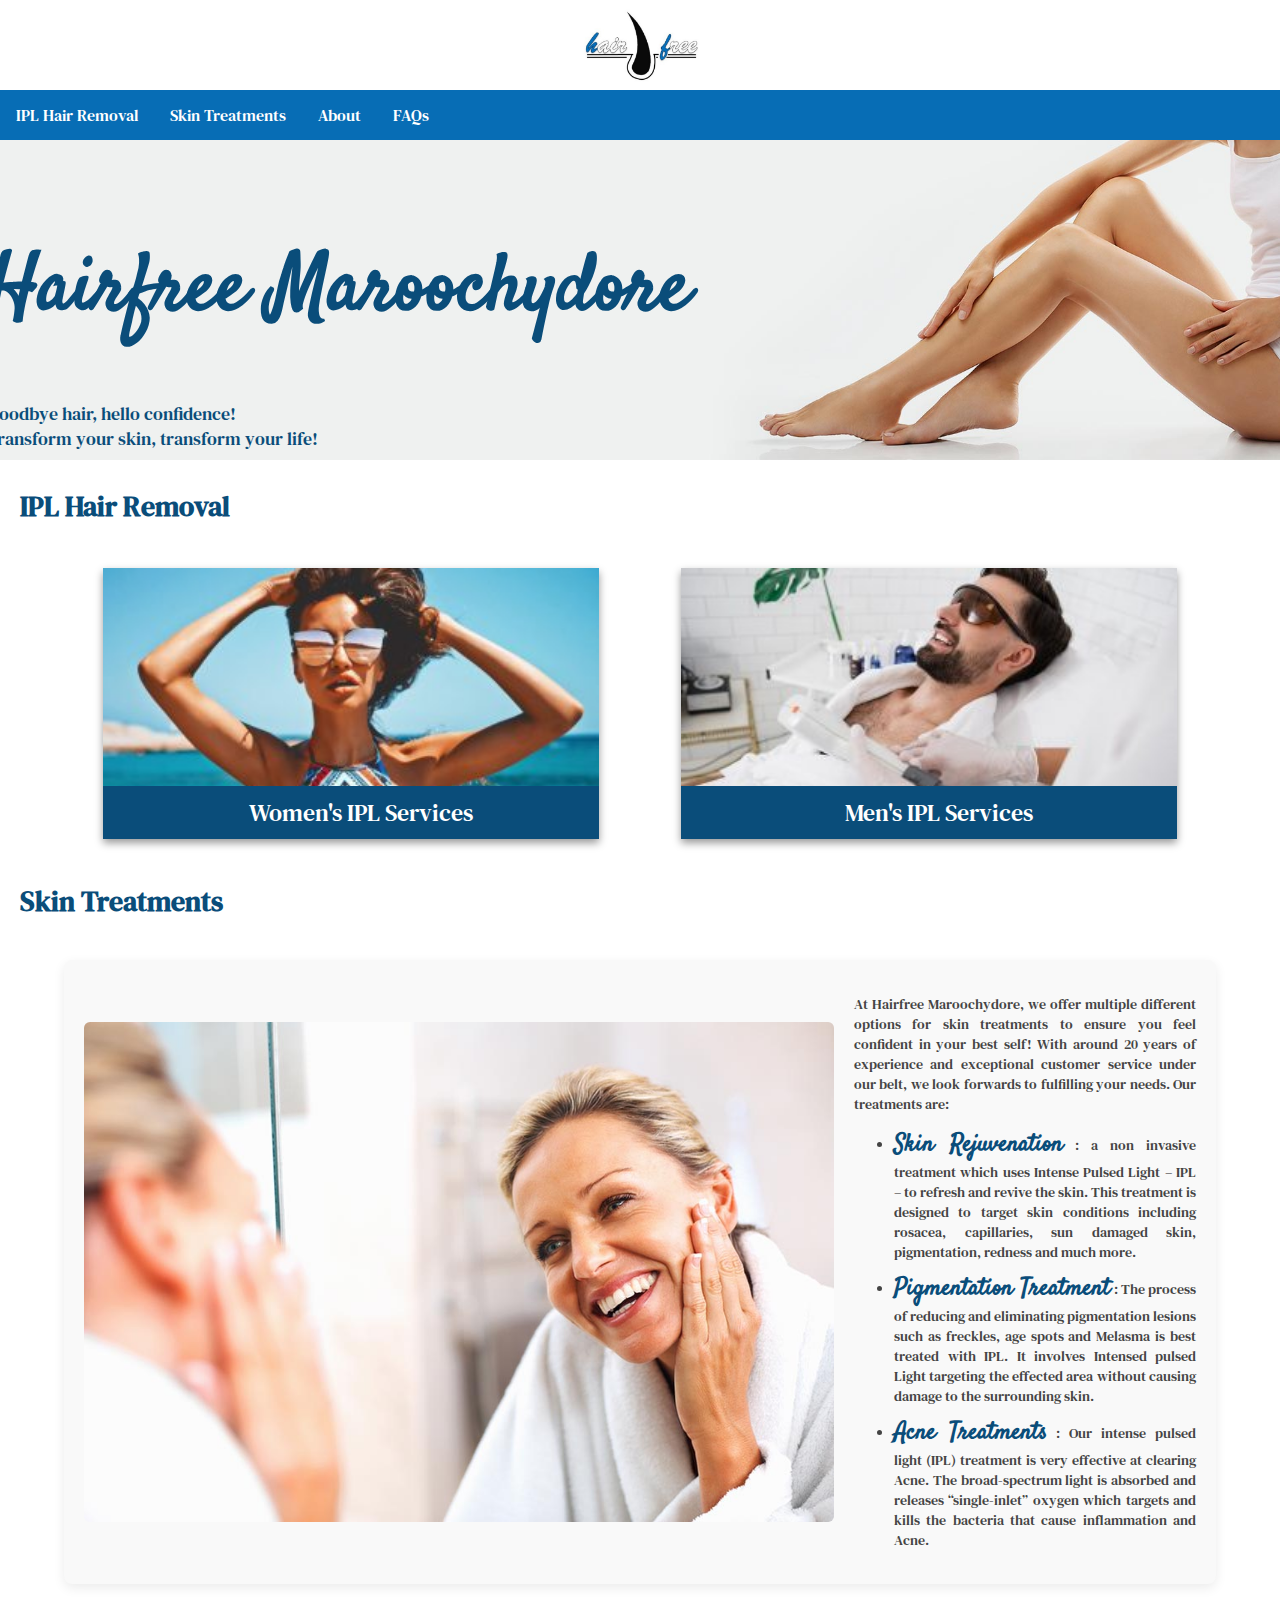
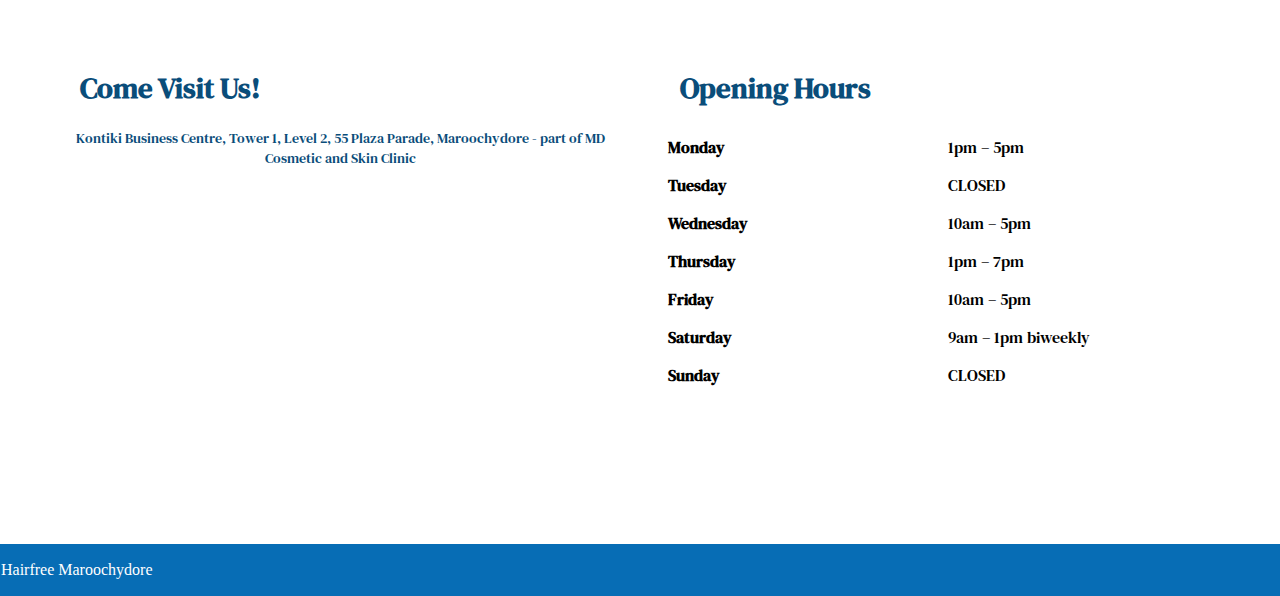
<file: index.html>
<!DOCTYPE html>
<html lang="en">

<head>
    <meta charset="utf-8">
    <meta name="viewport" content="width=device-width, initial-scale=1.0" />
    <title>HairFree Maroochydore</title>
    <link rel="stylesheet" href="styles.css">
    <link rel="preconnect" href="https://fonts.googleapis.com">
    <link rel="preconnect" href="https://fonts.gstatic.com" crossorigin>
    <link href="https://fonts.googleapis.com/css2?family=DM+Serif+Text:ital@0;1&family=Satisfy&display=swap"
        rel="stylesheet">
</head>

<body>
    <main>
        <section class="logoSection">
            <a href="index.html">
                <img src="imgs/HF logo.jpg" alt="Hairfree Maroochydore Official Logo" class="logo">
            </a>
        </section>
        <section class="navBar">
            <nav>
              <ul class="nav-list">
                <li class="nav-item dropdown">
                  <a href="hairremov.html">IPL Hair Removal</a>
                  <ul class="dropdown-menu">
                    <li><a href="dropdown-optns/hairremov-women.html">Women's IPL Services</a></li>
                    <li><a href="dropdown-optns/hairremov-men.html">Men's IPL Services</a></li>
                  </ul>
                </li>
                <li class="nav-item dropdown">
                  <a href="skintreat.html">Skin Treatments</a>
                  <ul class="dropdown-menu">
                    <li><a href="dropdown-optns/skintreat-rejuv.html">Skin Rejuvenation</a></li>
                    <li><a href="dropdown-optns/skintreat-pigmen.html">Pigmentation Treatment</a></li>
                    <li><a href="dropdown-optns/skintreat-acne.html">Acne Treatments</a></li>
                  </ul>
                </li>
                <li class="nav-item"><a href="about.html">About</a></li>
                <li class="nav-item"><a href="faq.html">FAQs</a></li>
              </ul>
            </nav>
        </section>
        <section>
            <div class="main-image">
                <img src="imgs/hfbg.jpg"
                    alt="tempimage">
                <div class="imgtextleft">
                    <h1>Hairfree Maroochydore</h1>
                    <p class="slogan">Goodbye hair, hello confidence!</p>
                    <p class="slogan">Transform your skin, transform your life!</p>
                </div>
            </div>
        </section>
        <section class="hairRemoval">
            <h2>IPL Hair Removal</h2>
            <div class="trtmnts">
                <div class="trt-wrapper">
                    <img src="imgs/hfwipl.jpg"
                        alt="woman with sunglasses">
                    <div class="overlay-text"><a href="skintreat.html">Women's IPL Services</a></div>
                </div>
                <div class="trt-wrapper">
                    <img
                        src="imgs/hfmipl.jpg">
                    <div class="overlay-text">Men's IPL Services</div>
                </div>
            </div>
        </section>
        <section class="iplTreatment">
            <h2>Skin Treatments</h2>
            <div class="ipl-box">
                <img src="imgs/hfrejuv.jpg"
                    alt="clear-skinned woman">
                <div class="ipl-text">
                    <p>
                        At Hairfree Maroochydore, we offer multiple different options for skin treatments to ensure you
                        feel confident in your best self!
                        With around 20 years of experience and exceptional customer service under our belt, we look
                        forwards to fulfilling your needs.
                        Our treatments are:
                    </p>
                    <ul class="ipl-list">
                        <li><a href="#" class="ipl-item">Skin Rejuvenation</a> : a non invasive treatment which uses
                            Intense Pulsed Light – IPL – to refresh and revive the skin. This treatment is designed to
                            target skin conditions including rosacea, capillaries, sun damaged skin, pigmentation,
                            redness and much more.</li>
                        <li><a href="#" class="ipl-item">Pigmentation Treatment</a> : The process of reducing and
                            eliminating pigmentation lesions such as freckles, age spots and Melasma is best treated
                            with IPL. It involves Intensed pulsed Light targeting the effected area without causing
                            damage to the surrounding skin.</li>
                        <li><a href="#" class="ipl-item">Acne Treatments</a> : Our intense pulsed light (IPL) treatment
                            is very effective at clearing Acne. The broad-spectrum light is absorbed and releases
                            “single-inlet” oxygen which targets and kills the bacteria that cause inflammation and Acne.
                        </li>
                    </ul>
                </div>
            </div>
        </section>
        <section>
            <div class="info-container">
                <div class="left-side">
                  <h2>Come Visit Us!</h2>
                  <div class="businessAdrs">
                    <p>
                      <a href="https://www.google.it/maps?q=Maroochydore+Hairfree+IPL+HAIR+REMOVAL+TREATMENTS+Kontiki+Business+Centre,+Tower+1,+Level+2,+55+Plaza+Parade,+Maroochydore+-+part+of+MD+Cosmetic+and+Skin+Clinic">
                        Kontiki Business Centre, Tower 1, Level 2, 55 Plaza Parade, Maroochydore - part of MD Cosmetic and Skin Clinic
                      </a>
                    </p>
                    <iframe
                      src="https://www.google.com/maps/embed?pb=!1m18!1m12!1m3!1d3565.711335320769!2d153.0819148754307!3d-26.657723376799986!2m3!1f0!2f0!3f0!3m2!1i1024!2i768!4f13.1!3m3!1m2!1s0x169a42a840373eb%3A0xc78d3de147520a54!2sHairFree%20%2B%20Beauty%20Centre%20Maroochydore!5e0!3m2!1sen!2sau!4v1749456838904!5m2!1sen!2sau"
                      allowfullscreen="" loading="lazy" referrerpolicy="no-referrer-when-downgrade">
                    </iframe>
                  </div>
                </div>
              
                <div class="right-side">
                  <h2>Opening Hours</h2>
                  <div class="businessHrs">
                    <table>
                      <tr><th>Monday</th><td>1pm – 5pm</td></tr>
                      <tr><th>Tuesday</th><td>CLOSED</td></tr>
                      <tr><th>Wednesday</th><td>10am – 5pm</td></tr>
                      <tr><th>Thursday</th><td>1pm – 7pm</td></tr>
                      <tr><th>Friday</th><td>10am – 5pm</td></tr>
                      <tr><th>Saturday</th><td>9am – 1pm biweekly</td></tr>
                      <tr><th>Sunday</th><td>CLOSED</td></tr>
                    </table>
                  </div>
                </div>
              </div>
                           
        </section>
    </main>
</body>
<footer>
    <p>Hairfree Maroochydore</p>
</footer>

</html>
</file>
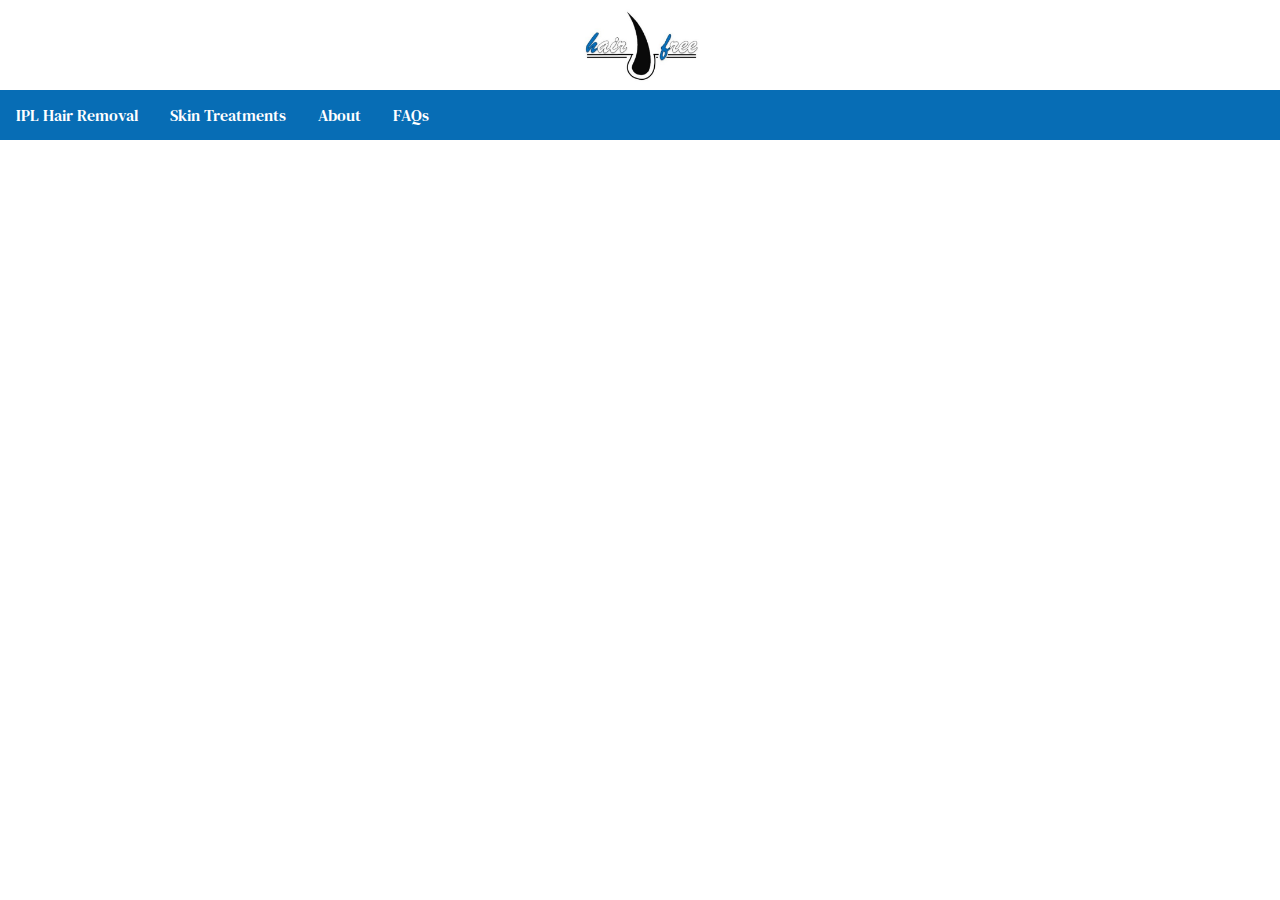
<file: about.html>
<!DOCTYPE html>
<html lang="en">
    <head>
        <meta charset="utf-8">
        <meta name="viewport" content="width=device-width, initial-scale=1.0" />
        <title>HairFree Maroochydore</title>
        <link rel="stylesheet" href="styles.css">
        <link rel="preconnect" href="https://fonts.googleapis.com">
        <link rel="preconnect" href="https://fonts.gstatic.com" crossorigin>
        <link href="https://fonts.googleapis.com/css2?family=DM+Serif+Text:ital@0;1&family=Satisfy&display=swap" rel="stylesheet">
    </head>
    <body>
        <main>
            <section class="logoSection">
                <a href="index.html">     
                    <img src="imgs/HF logo.jpg" alt="Hairfree Maroochydore Official Logo" class="logo">
                </a>
            </section>
            <section class="navBar">
                <nav>
                    <ul class="nav-list">
                      <li class="nav-item dropdown">
                        <a href="hairremov.html">IPL Hair Removal</a>
                        <ul class="dropdown-menu">
                          <li><a href="dropdown-optns/hairremov-women.html">Women's IPL Services</a></li>
                          <li><a href="dropdown-optns/hairremov-men.html">Men's IPL Services</a></li>
                        </ul>
                      </li>
                      <li class="nav-item dropdown">
                        <a href="skintreat.html">Skin Treatments</a>
                        <ul class="dropdown-menu">
                          <li><a href="dropdown-optns/skintreat-rejuv.html">Skin Rejuvenation</a></li>
                          <li><a href="dropdown-optns/skintreat-pigmen.html">Pigmentation Treatment</a></li>
                          <li><a href="dropdown-optns/skintreat-acne.html">Acne Treatments</a></li>
                        </ul>
                      </li>
                      <li class="nav-item"><a href="about.html">About</a></li>
                      <li class="nav-item"><a href="faq.html">FAQs</a></li>
                    </ul>
                  </nav>
            </section>
        </main>
    </body>
</html>
</file>
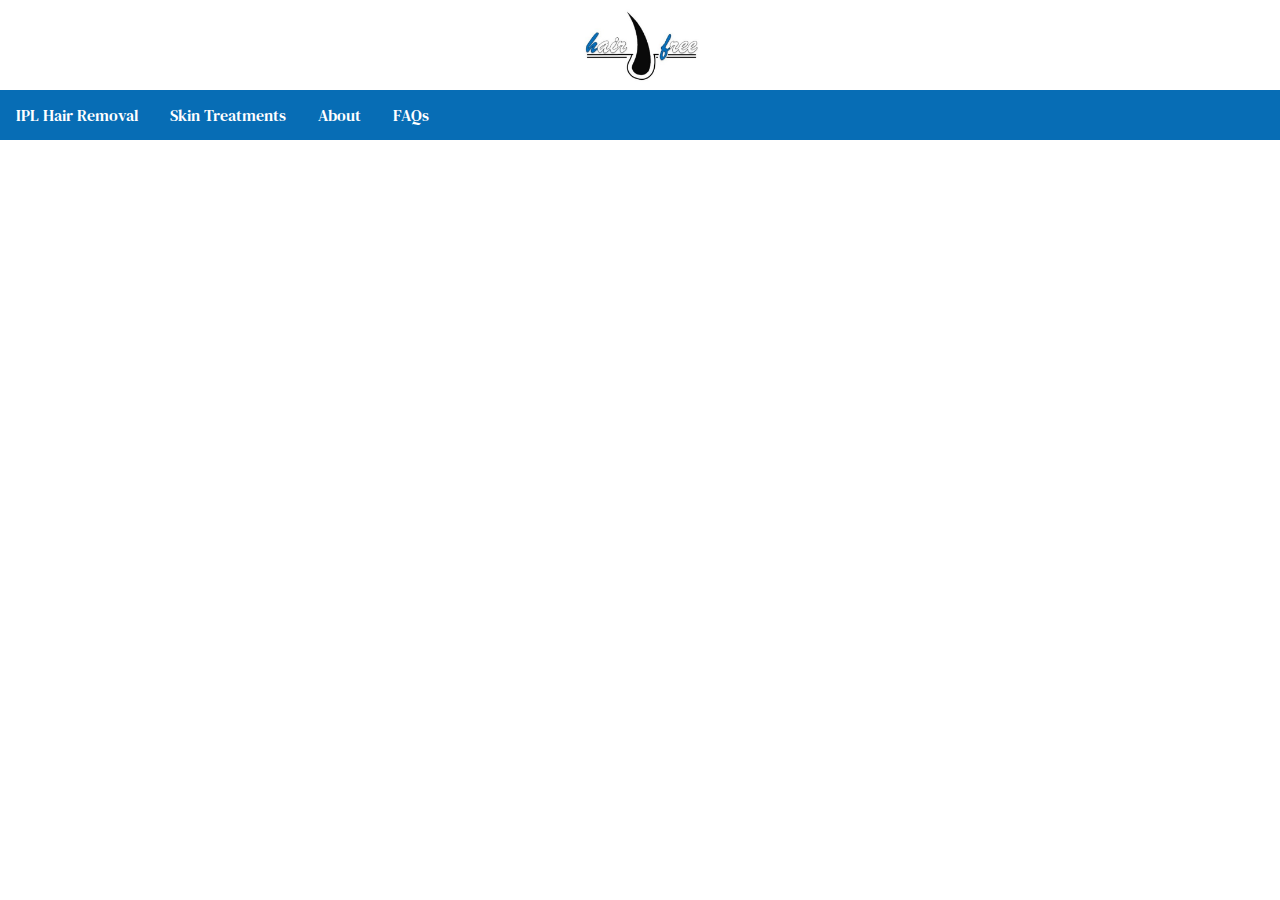
<file: hairremov.html>
<!DOCTYPE html>
<html lang="en">
    <head>
        <meta charset="utf-8">
        <meta name="viewport" content="width=device-width, initial-scale=1.0" />
        <title>HairFree Maroochydore</title>
        <link rel="stylesheet" href="styles.css">
        <link rel="preconnect" href="https://fonts.googleapis.com">
        <link rel="preconnect" href="https://fonts.gstatic.com" crossorigin>
        <link href="https://fonts.googleapis.com/css2?family=DM+Serif+Text:ital@0;1&family=Satisfy&display=swap" rel="stylesheet">
    </head>
    <body>
        <main>
            <section class="logoSection">
                <a href="index.html">     
                    <img src="imgs/HF logo.jpg" alt="Hairfree Maroochydore Official Logo" class="logo">
                </a>
            </section>
            <section class="navBar">
                <nav>
                    <ul class="nav-list">
                      <li class="nav-item dropdown">
                        <a href="hairremov.html">IPL Hair Removal</a>
                        <ul class="dropdown-menu">
                          <li><a href="dropdown-optns/hairremov-women.html">Women's IPL Services</a></li>
                          <li><a href="dropdown-optns/hairremov-men.html">Men's IPL Services</a></li>
                        </ul>
                      </li>
                      <li class="nav-item dropdown">
                        <a href="skintreat.html">Skin Treatments</a>
                        <ul class="dropdown-menu">
                          <li><a href="dropdown-optns/skintreat-rejuv.html">Skin Rejuvenation</a></li>
                          <li><a href="dropdown-optns/skintreat-pigmen.html">Pigmentation Treatment</a></li>
                          <li><a href="dropdown-optns/skintreat-acne.html">Acne Treatments</a></li>
                        </ul>
                      </li>
                      <li class="nav-item"><a href="about.html">About</a></li>
                      <li class="nav-item"><a href="faq.html">FAQs</a></li>
                    </ul>
                  </nav>
            </section>
            <section>

            </section>
        </main>
    </body>
</html>
</file>
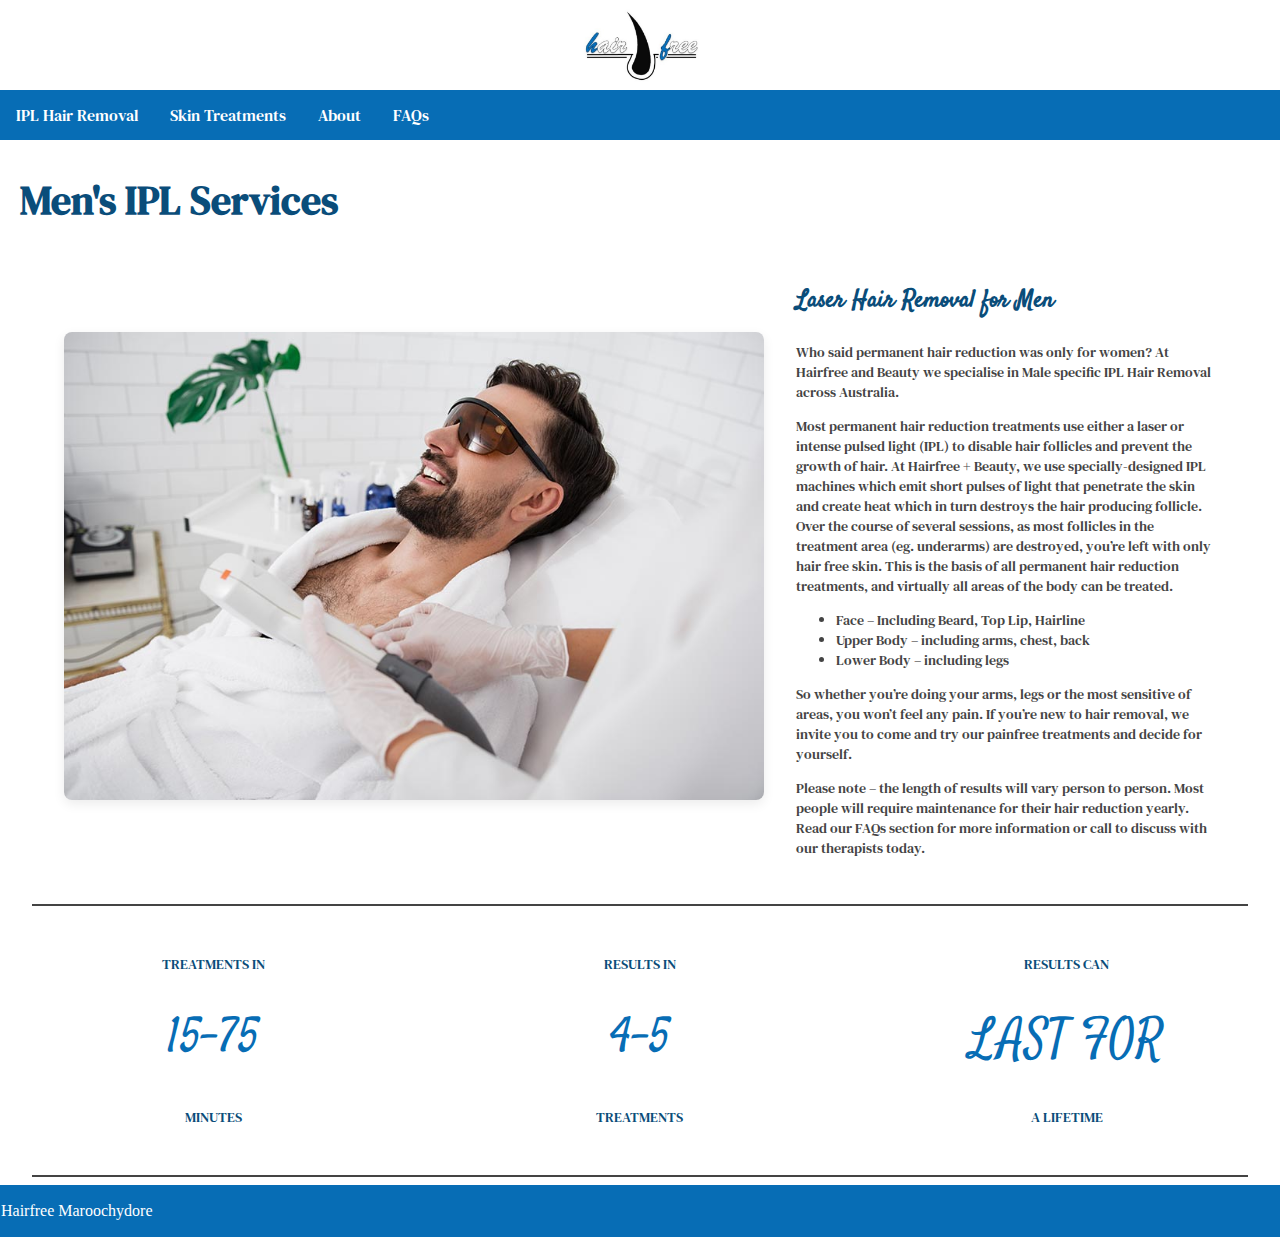
<file: dropdown-optns/hairremov-men.html>
<!DOCTYPE html>
<html lang="en">
    <head>
        <meta charset="utf-8">
        <meta name="viewport" content="width=device-width, initial-scale=1.0" />
        <title>HairFree Maroochydore</title>
        <link rel="stylesheet" href="../styles.css">
        <link rel="preconnect" href="https://fonts.googleapis.com">
        <link rel="preconnect" href="https://fonts.gstatic.com" crossorigin>
        <link href="https://fonts.googleapis.com/css2?family=DM+Serif+Text:ital@0;1&family=Satisfy&display=swap" rel="stylesheet">
    </head>
    <body>
        <main>
            <section class="logoSection">
                <a href="../index.html">     
                    <img src="../imgs/HF logo.jpg" alt="Hairfree Maroochydore Official Logo" class="logo">
                </a>
            </section>
            <section class="navBar">
                <nav>
                  <ul class="nav-list">
                    <li class="nav-item dropdown">
                      <a href="../hairremov.html">IPL Hair Removal</a>
                      <ul class="dropdown-menu">
                        <li><a href="hairremov-women.html">Women's IPL Services</a></li>
                        <li><a href="hairremov-men.html">Men's IPL Services</a></li>
                      </ul>
                    </li>
                    <li class="nav-item dropdown">
                      <a href="../skintreat.html">Skin Treatments</a>
                      <ul class="dropdown-menu">
                        <li><a href="skintreat-rejuv.html">Skin Rejuvenation</a></li>
                        <li><a href="skintreat-pigmen.html">Pigmentation Treatment</a></li>
                        <li><a href="skintreat-acne.html">Acne Treatments</a></li>
                      </ul>
                    </li>
                    <li class="nav-item"><a href="../about.html">About</a></li>
                    <li class="nav-item"><a href="../faq.html">FAQs</a></li>
                  </ul>
                </nav>
            </section>
            <section>
                <h2 class="servheading">Men's IPL Services</h2>
                <div class="iplserv-text-container">
                    <img src="../imgs/hfmipl2.jpg" alt="man receiving laser hair removal" class="ipl-left-image">
                    <div class="ipl-right-text">
                      <h3 class="servsub">Laser Hair Removal for Men</h3>
                      <p>Who said permanent hair reduction was only for women? At Hairfree and Beauty we specialise in Male specific IPL Hair Removal across Australia.</p>
                      <p>Most permanent hair reduction treatments use either a laser or intense pulsed light (IPL) to disable hair follicles and prevent the growth of hair. At Hairfree + Beauty, we use specially-designed IPL machines which emit short pulses of light that penetrate the skin and create heat which in turn destroys the hair producing follicle. Over the course of several sessions, as most follicles in the treatment area (eg. underarms) are destroyed, you’re left with only hair free skin. This is the basis of all permanent hair reduction treatments, and virtually all areas of the body can be treated.</p>
                      <ul>
                        <li>Face – Including Beard, Top Lip, Hairline</li>
                        <li>Upper Body – including arms, chest, back</li>
                        <li>Lower Body – including legs</li>
                      </ul>
                      <p>So whether you’re doing your arms, legs or the most sensitive of areas, you won’t feel any pain. If you’re new to hair removal, we invite you to come and try our painfree treatments and decide for yourself.</p>
                      <p>Please note – the length of results will vary person to person. Most people will require maintenance for their hair reduction yearly. Read our FAQs section for more information or call to discuss with our therapists today.</p>
                    </div>
                  </div>
            </section>
            <section>
                <hr>
                    <table class="ipl-table">
                        <tr>
                            <th class="ipl-th">TREATMENTS IN</th>
                            <th class="ipl-th">RESULTS IN</th>
                            <th class="ipl-th">RESULTS CAN</th>
                        </tr>
                        <tr>
                            <th class="ipl-th-emph">15-75</th>
                            <th class="ipl-th-emph">4-5</th>
                            <th class="ipl-th-emph">LAST FOR</th>
                        </tr>
                        <tr>
                            <th class="ipl-th">MINUTES</th>
                            <th class="ipl-th">TREATMENTS</th>
                            <th class="ipl-th">A LIFETIME</th>
                        </tr>
                    </table>
                <hr>
            </section>
        </main>
    </body>
    <footer>
        <p>Hairfree Maroochydore</p>
    </footer>
</html>
</file>
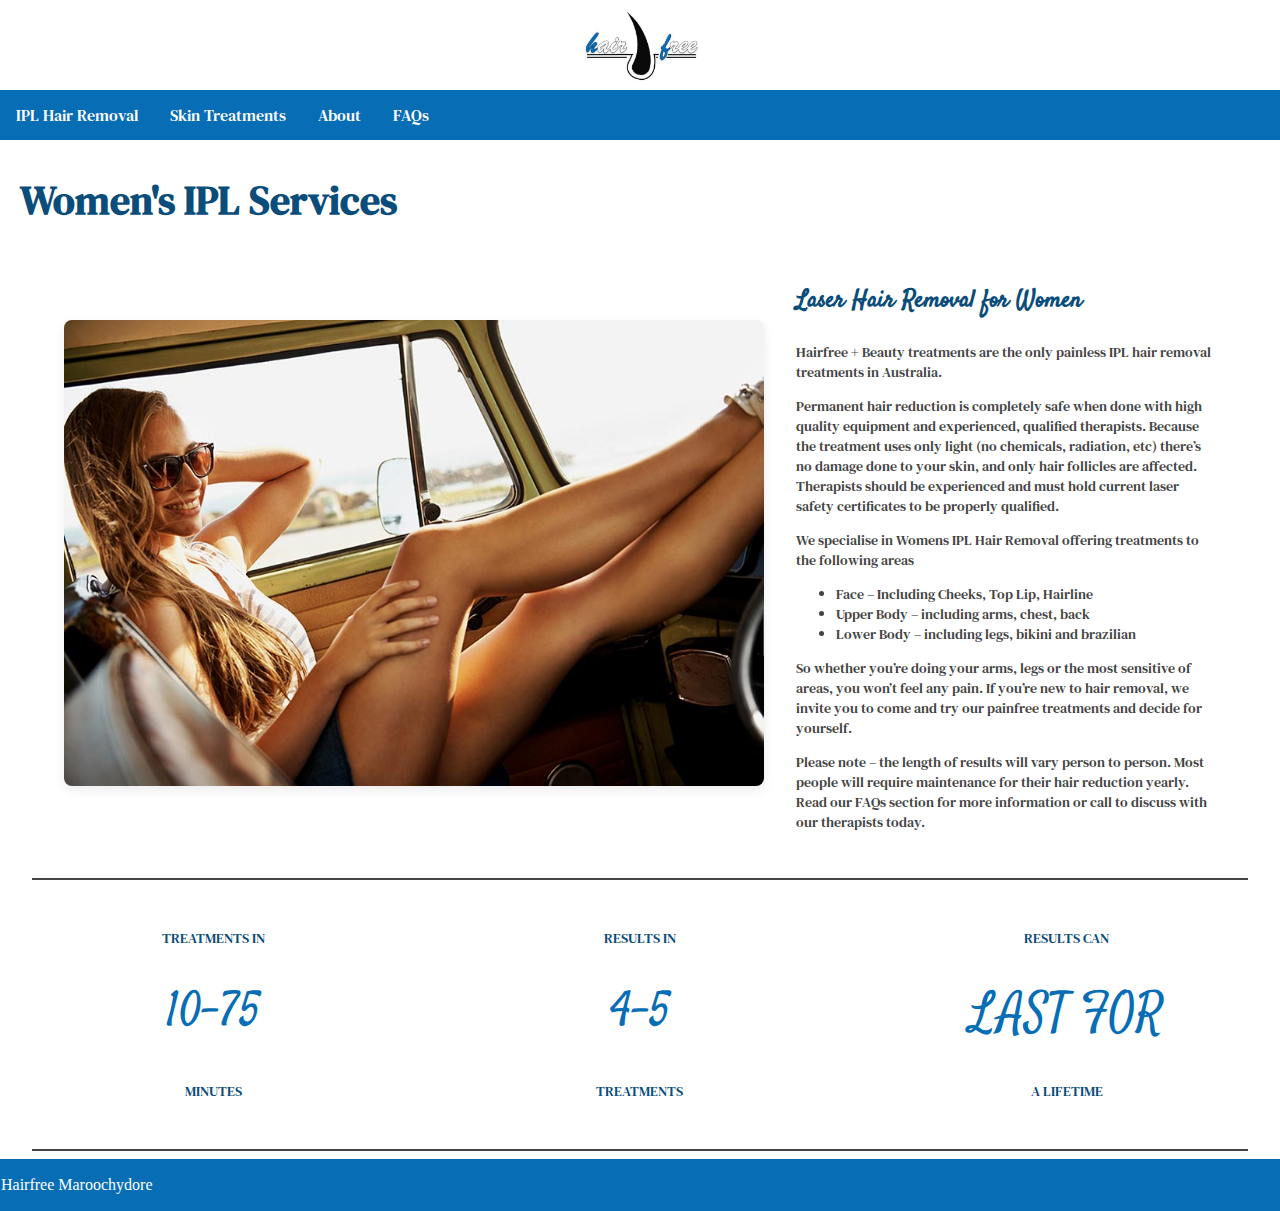
<file: dropdown-optns/hairremov-women.html>
<!DOCTYPE html>
<html lang="en">
    <head>
        <meta charset="utf-8">
        <meta name="viewport" content="width=device-width, initial-scale=1.0" />
        <title>HairFree Maroochydore</title>
        <link rel="stylesheet" href="../styles.css">
        <link rel="preconnect" href="https://fonts.googleapis.com">
        <link rel="preconnect" href="https://fonts.gstatic.com" crossorigin>
        <link href="https://fonts.googleapis.com/css2?family=DM+Serif+Text:ital@0;1&family=Satisfy&display=swap" rel="stylesheet">
    </head>
    <body>
        <main>
            <section class="logoSection">
                <a href="../index.html">     
                    <img src="../imgs/HF logo.jpg" alt="Hairfree Maroochydore Official Logo" class="logo">
                </a>
            </section>
            <section class="navBar">
                <nav>
                  <ul class="nav-list">
                    <li class="nav-item dropdown">
                      <a href="../hairremov.html">IPL Hair Removal</a>
                      <ul class="dropdown-menu">
                        <li><a href="hairremov-women.html">Women's IPL Services</a></li>
                        <li><a href="hairremov-men.html">Men's IPL Services</a></li>
                      </ul>
                    </li>
                    <li class="nav-item dropdown">
                      <a href="../skintreat.html">Skin Treatments</a>
                      <ul class="dropdown-menu">
                        <li><a href="skintreat-rejuv.html">Skin Rejuvenation</a></li>
                        <li><a href="skintreat-pigmen.html">Pigmentation Treatment</a></li>
                        <li><a href="skintreat-acne.html">Acne Treatments</a></li>
                      </ul>
                    </li>
                    <li class="nav-item"><a href="../about.html">About</a></li>
                    <li class="nav-item"><a href="../faq.html">FAQs</a></li>
                  </ul>
                </nav>
            </section>
            <section>
                <h2 class="servheading">Women's IPL Services</h2>
                <div class="iplserv-text-container">
                    <img src="../imgs/hfwipl2.jpg" alt="woman sitting in car with hairless legs" class="ipl-left-image">
                    <div class="ipl-right-text">
                      <h3 class="servsub">Laser Hair Removal for Women</h3>
                      <p>Hairfree + Beauty treatments are the only painless IPL hair removal treatments in Australia.</p>
                      <p>Permanent hair reduction is completely safe when done with high quality equipment and experienced, qualified therapists. Because the treatment uses only light (no chemicals, radiation, etc) there’s no damage done to your skin, and only hair follicles are affected. Therapists should be experienced and must hold current laser safety certificates to be properly qualified.</p>
                      <p>We specialise in Womens IPL Hair Removal offering treatments to the following areas</p>
                      <ul>
                        <li>Face – Including Cheeks, Top Lip, Hairline</li>
                        <li>Upper Body – including arms, chest, back</li>
                        <li>Lower Body – including legs, bikini and brazilian</li>
                      </ul>
                      <p>So whether you’re doing your arms, legs or the most sensitive of areas, you won’t feel any pain. If you’re new to hair removal, we invite you to come and try our painfree treatments and decide for yourself.</p>
                      <p>Please note – the length of results will vary person to person. Most people will require maintenance for their hair reduction yearly. Read our FAQs section for more information or call to discuss with our therapists today.</p>
                    </div>
                  </div>
            </section>
            <section>
                <hr>
                    <table class="ipl-table">
                        <tr>
                            <th class="ipl-th">TREATMENTS IN</th>
                            <th class="ipl-th">RESULTS IN</th>
                            <th class="ipl-th">RESULTS CAN</th>
                        </tr>
                        <tr>
                            <th class="ipl-th-emph">10-75</th>
                            <th class="ipl-th-emph">4-5</th>
                            <th class="ipl-th-emph">LAST FOR</th>
                        </tr>
                        <tr>
                            <th class="ipl-th">MINUTES</th>
                            <th class="ipl-th">TREATMENTS</th>
                            <th class="ipl-th">A LIFETIME</th>
                        </tr>
                    </table>
                <hr>
            </section>
        </main>
    </body>
    <footer>
        <p>Hairfree Maroochydore</p>
    </footer>
</html>
</file>
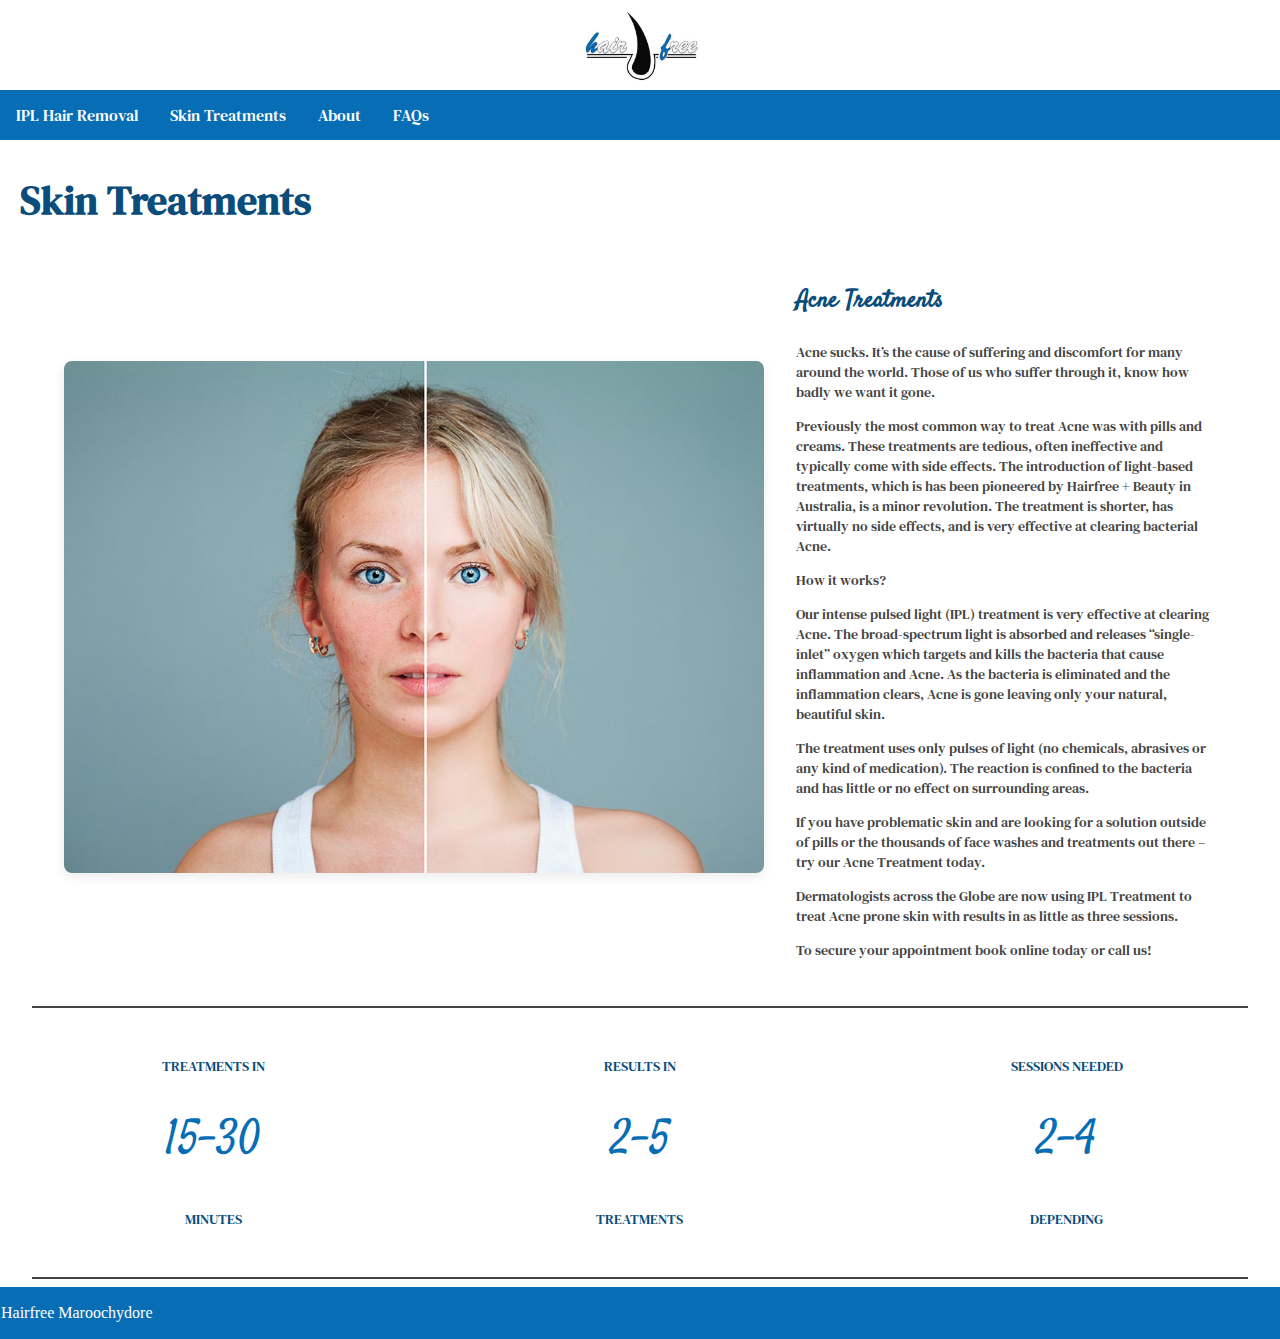
<file: dropdown-optns/skintreat-acne.html>
<!DOCTYPE html>
<html lang="en">
    <head>
        <meta charset="utf-8">
        <meta name="viewport" content="width=device-width, initial-scale=1.0" />
        <title>HairFree Maroochydore</title>
        <link rel="stylesheet" href="../styles.css">
        <link rel="preconnect" href="https://fonts.googleapis.com">
        <link rel="preconnect" href="https://fonts.gstatic.com" crossorigin>
        <link href="https://fonts.googleapis.com/css2?family=DM+Serif+Text:ital@0;1&family=Satisfy&display=swap" rel="stylesheet">
    </head>
    <body>
        <main>
            <section class="logoSection">
                <a href="../index.html">     
                    <img src="../imgs/HF logo.jpg" alt="Hairfree Maroochydore Official Logo" class="logo">
                </a>
            </section>
            <section class="navBar">
                <nav>
                  <ul class="nav-list">
                    <li class="nav-item dropdown">
                      <a href="../hairremov.html">IPL Hair Removal</a>
                      <ul class="dropdown-menu">
                        <li><a href="hairremov-women.html">Women's IPL Services</a></li>
                        <li><a href="hairremov-men.html">Men's IPL Services</a></li>
                      </ul>
                    </li>
                    <li class="nav-item dropdown">
                      <a href="../skintreat.html">Skin Treatments</a>
                      <ul class="dropdown-menu">
                        <li><a href="skintreat-rejuv.html">Skin Rejuvenation</a></li>
                        <li><a href="skintreat-pigmen.html">Pigmentation Treatment</a></li>
                        <li><a href="skintreat-acne.html">Acne Treatments</a></li>
                      </ul>
                    </li>
                    <li class="nav-item"><a href="../about.html">About</a></li>
                    <li class="nav-item"><a href="../faq.html">FAQs</a></li>
                  </ul>
                </nav>
            </section>
            <section>
                <h2 class="servheading">Skin Treatments</h2>
                <div class="iplserv-text-container">
                    <img src="../imgs/hfacne.jpg" alt="effects of acne treatments" class="ipl-left-image">
                    <div class="ipl-right-text">
                        <h3 class="servsub">Acne Treatments</h3>
                        <p>Acne sucks. It’s the cause of suffering and discomfort for many around the world. Those of us who suffer through it, know how badly we want it gone.</p>
                        <p>Previously the most common way to treat Acne was with pills and creams. These treatments are tedious, often ineffective and typically come with side effects. The introduction of light-based treatments, which is has been pioneered by Hairfree + Beauty in Australia, is a minor revolution. The treatment is shorter, has virtually no side effects, and is very effective at clearing bacterial Acne.</p>
                        <p>How it works?</p>
                        <p>Our intense pulsed light (IPL) treatment is very effective at clearing Acne. The broad-spectrum light is absorbed and releases “single-inlet” oxygen which targets and kills the bacteria that cause inflammation and Acne. As the bacteria is eliminated and the inflammation clears, Acne is gone leaving only your natural, beautiful skin.</p>
                        <p>The treatment uses only pulses of light (no chemicals, abrasives or any kind of medication). The reaction is confined to the bacteria and has little or no effect on surrounding areas.</p>
                        <p>If you have problematic skin and are looking for a solution outside of pills or the thousands of face washes and treatments out there – try our Acne Treatment today.</p>
                        <p>Dermatologists across the Globe are now using IPL Treatment to treat Acne prone skin with results in as little as three sessions.</p>
                        <p>To secure your appointment book online today or call us!</p>
                    </div>
                  </div>
            </section>
            <section>
                <hr>
                    <table class="ipl-table">
                        <tr>
                            <th class="ipl-th">TREATMENTS IN</th>
                            <th class="ipl-th">RESULTS IN</th>
                            <th class="ipl-th">SESSIONS NEEDED</th>
                        </tr>
                        <tr>
                            <th class="ipl-th-emph">15-30</th>
                            <th class="ipl-th-emph">2-5</th>
                            <th class="ipl-th-emph">2-4</th>
                        </tr>
                        <tr>
                            <th class="ipl-th">MINUTES</th>
                            <th class="ipl-th">TREATMENTS</th>
                            <th class="ipl-th">DEPENDING</th>
                        </tr>
                    </table>
                <hr>
            </section>
        </main>
    </body>
    <footer>
        <p>Hairfree Maroochydore</p>
    </footer>
</html>
</file>
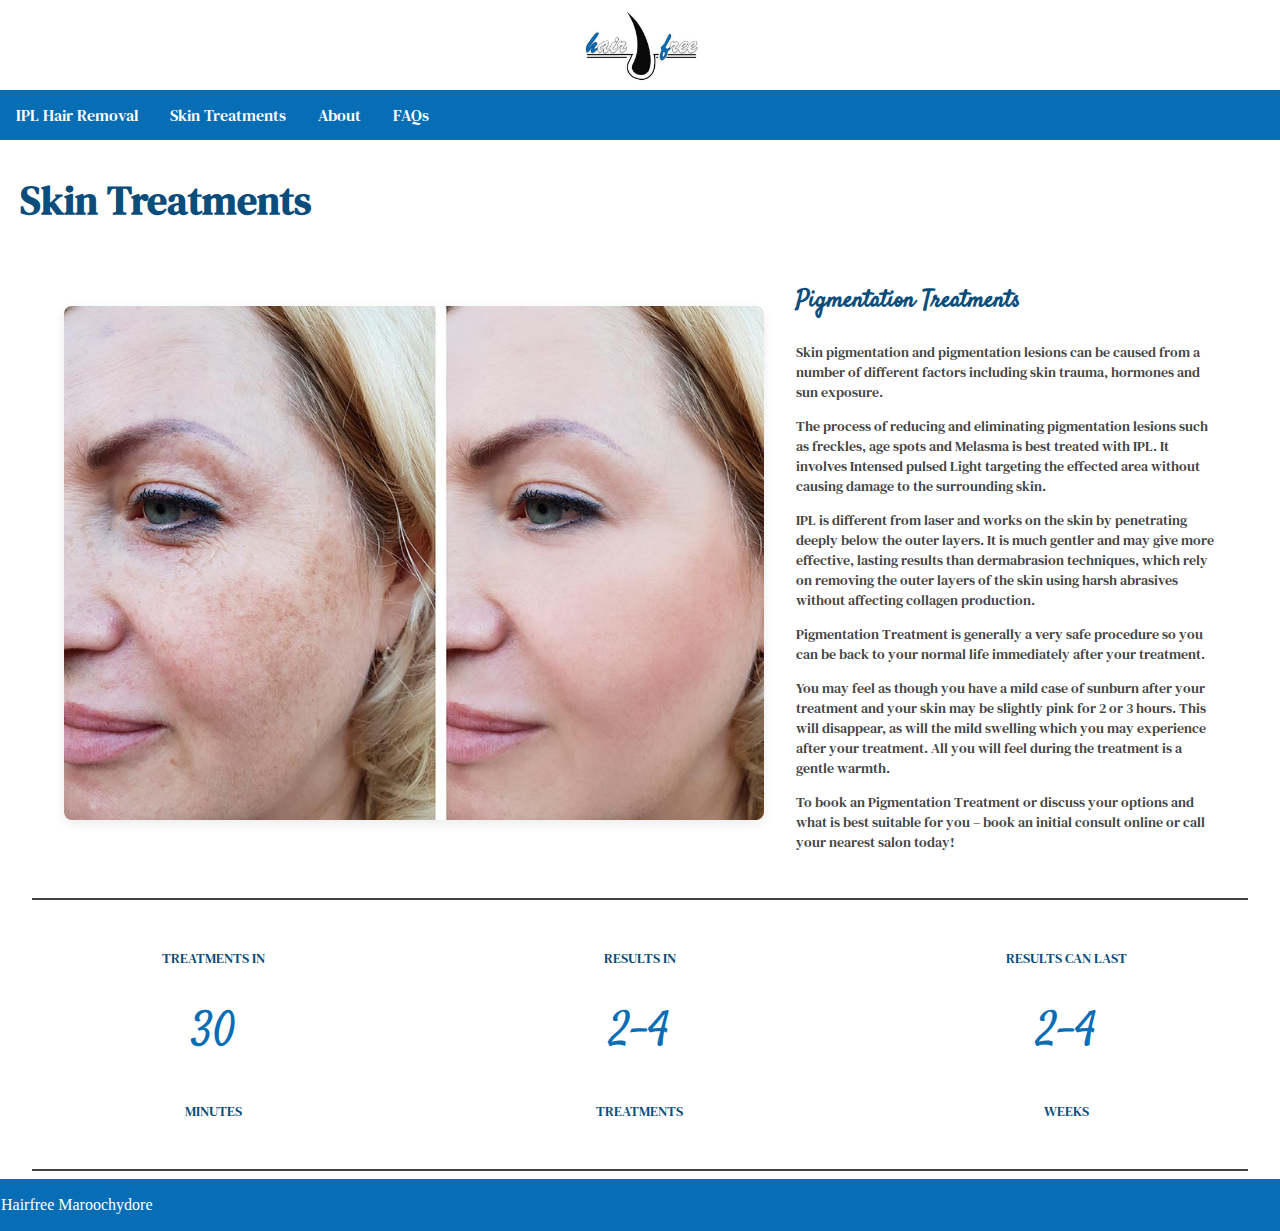
<file: dropdown-optns/skintreat-pigmen.html>
<!DOCTYPE html>
<html lang="en">
    <head>
        <meta charset="utf-8">
        <meta name="viewport" content="width=device-width, initial-scale=1.0" />
        <title>HairFree Maroochydore</title>
        <link rel="stylesheet" href="../styles.css">
        <link rel="preconnect" href="https://fonts.googleapis.com">
        <link rel="preconnect" href="https://fonts.gstatic.com" crossorigin>
        <link href="https://fonts.googleapis.com/css2?family=DM+Serif+Text:ital@0;1&family=Satisfy&display=swap" rel="stylesheet">
    </head>
    <body>
        <main>
            <section class="logoSection">
                <a href="../index.html">     
                    <img src="../imgs/HF logo.jpg" alt="Hairfree Maroochydore Official Logo" class="logo">
                </a>
            </section>
            <section class="navBar">
                <nav>
                  <ul class="nav-list">
                    <li class="nav-item dropdown">
                      <a href="../hairremov.html">IPL Hair Removal</a>
                      <ul class="dropdown-menu">
                        <li><a href="hairremov-women.html">Women's IPL Services</a></li>
                        <li><a href="hairremov-men.html">Men's IPL Services</a></li>
                      </ul>
                    </li>
                    <li class="nav-item dropdown">
                      <a href="../skintreat.html">Skin Treatments</a>
                      <ul class="dropdown-menu">
                        <li><a href="skintreat-rejuv.html">Skin Rejuvenation</a></li>
                        <li><a href="skintreat-pigmen.html">Pigmentation Treatment</a></li>
                        <li><a href="skintreat-acne.html">Acne Treatments</a></li>
                      </ul>
                    </li>
                    <li class="nav-item"><a href="../about.html">About</a></li>
                    <li class="nav-item"><a href="../faq.html">FAQs</a></li>
                  </ul>
                </nav>
            </section>
            <section>
                <h2 class="servheading">Skin Treatments</h2>
                <div class="iplserv-text-container">
                    <img src="../imgs/hfpigt.jpg" alt="effects of pigmentation treatments" class="ipl-left-image">
                    <div class="ipl-right-text">
                        <h3 class="servsub">Pigmentation Treatments</h3>
                        <p>Skin pigmentation and pigmentation lesions can be caused from a number of different factors including skin trauma, hormones and sun exposure.</p>
                        <p>The process of reducing and eliminating pigmentation lesions such as freckles, age spots and Melasma is best treated with IPL. It involves Intensed pulsed Light targeting the effected area without causing damage to the surrounding skin.</p>
                        <p>IPL is different from laser and works on the skin by penetrating deeply below the outer layers. It is much gentler and may give more effective, lasting results than dermabrasion techniques, which rely on removing the outer layers of the skin using harsh abrasives without affecting collagen production.</p>
                        <p>Pigmentation Treatment is generally a very safe procedure so you can be back to your normal life immediately after your treatment.</p>
                        <p>You may feel as though you have a mild case of sunburn after your treatment and your skin may be slightly pink for 2 or 3 hours. This will disappear, as will the mild swelling which you may experience after your treatment. All you will feel during the treatment is a gentle warmth.</p>
                        <p>To book an Pigmentation Treatment or discuss your options and what is best suitable for you – book an initial consult online or call your nearest salon today!</p>
                    </div>
                  </div>
            </section>
            <section>
                <hr>
                    <table class="ipl-table">
                        <tr>
                            <th class="ipl-th">TREATMENTS IN</th>
                            <th class="ipl-th">RESULTS IN</th>
                            <th class="ipl-th">RESULTS CAN LAST</th>
                        </tr>
                        <tr>
                            <th class="ipl-th-emph">30</th>
                            <th class="ipl-th-emph">2-4</th>
                            <th class="ipl-th-emph">2-4</th>
                        </tr>
                        <tr>
                            <th class="ipl-th">MINUTES</th>
                            <th class="ipl-th">TREATMENTS</th>
                            <th class="ipl-th">WEEKS</th>
                        </tr>
                    </table>
                <hr>
            </section>
        </main>
    </body>
    <footer>
        <p>Hairfree Maroochydore</p>
    </footer>
</html>
</file>
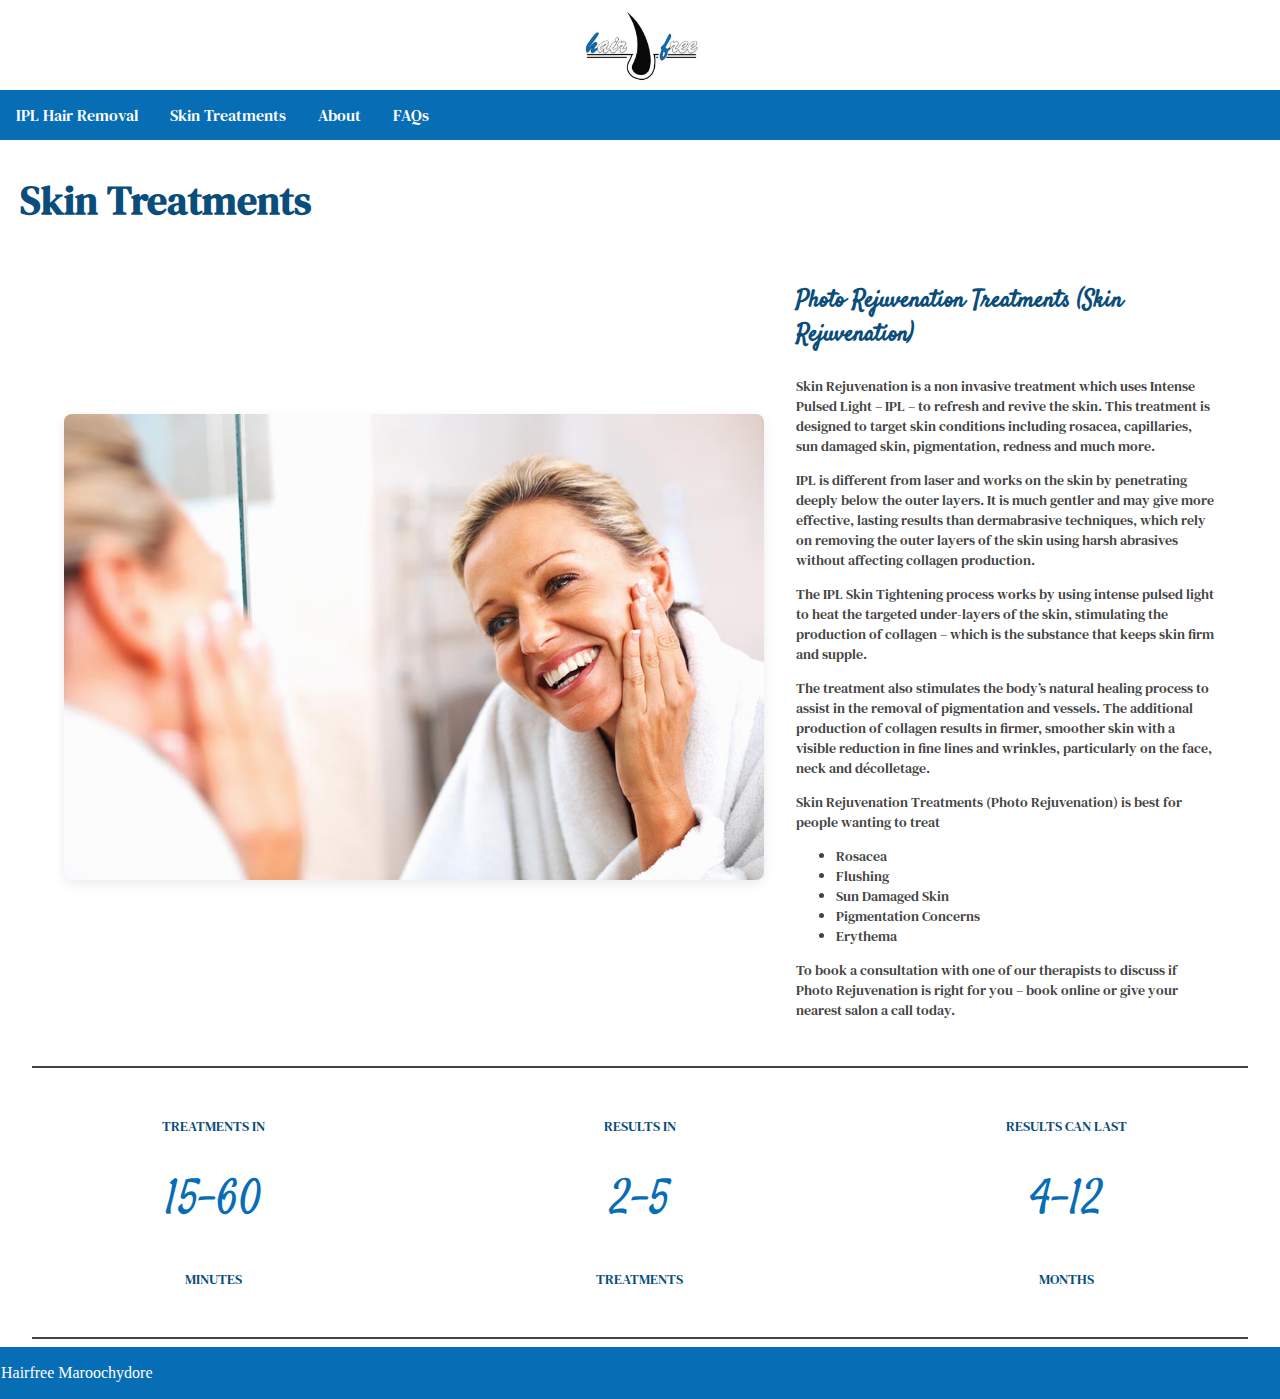
<file: dropdown-optns/skintreat-rejuv.html>
<!DOCTYPE html>
<html lang="en">
    <head>
        <meta charset="utf-8">
        <meta name="viewport" content="width=device-width, initial-scale=1.0" />
        <title>HairFree Maroochydore</title>
        <link rel="stylesheet" href="../styles.css">
        <link rel="preconnect" href="https://fonts.googleapis.com">
        <link rel="preconnect" href="https://fonts.gstatic.com" crossorigin>
        <link href="https://fonts.googleapis.com/css2?family=DM+Serif+Text:ital@0;1&family=Satisfy&display=swap" rel="stylesheet">
    </head>
    <body>
        <main>
            <section class="logoSection">
                <a href="../index.html">     
                    <img src="../imgs/HF logo.jpg" alt="Hairfree Maroochydore Official Logo" class="logo">
                </a>
            </section>
            <section class="navBar">
                <nav>
                  <ul class="nav-list">
                    <li class="nav-item dropdown">
                      <a href="../hairremov.html">IPL Hair Removal</a>
                      <ul class="dropdown-menu">
                        <li><a href="hairremov-women.html">Women's IPL Services</a></li>
                        <li><a href="hairremov-men.html">Men's IPL Services</a></li>
                      </ul>
                    </li>
                    <li class="nav-item dropdown">
                      <a href="../skintreat.html">Skin Treatments</a>
                      <ul class="dropdown-menu">
                        <li><a href="skintreat-rejuv.html">Skin Rejuvenation</a></li>
                        <li><a href="skintreat-pigmen.html">Pigmentation Treatment</a></li>
                        <li><a href="skintreat-acne.html">Acne Treatments</a></li>
                      </ul>
                    </li>
                    <li class="nav-item"><a href="../about.html">About</a></li>
                    <li class="nav-item"><a href="../faq.html">FAQs</a></li>
                  </ul>
                </nav>
            </section>
            <section>
                <h2 class="servheading">Skin Treatments</h2>
                <div class="iplserv-text-container">
                    <img src="../imgs/hfrejuv.jpg" alt="effects of skin rejuvenation" class="ipl-left-image">
                    <div class="ipl-right-text">
                        <h3 class="servsub">Photo Rejuvenation Treatments (Skin Rejuvenation)</h3>
                        <p>Skin Rejuvenation is a non invasive treatment which uses Intense Pulsed Light – IPL – to refresh and revive the skin. This treatment is designed to target skin conditions including rosacea, capillaries, sun damaged skin, pigmentation, redness and much more.</p>
                        <p>IPL is different from laser and works on the skin by penetrating deeply below the outer layers. It is much gentler and may give more effective, lasting results than dermabrasive techniques, which rely on removing the outer layers of the skin using harsh abrasives without affecting collagen production.</p>
                        <p>The IPL Skin Tightening process works by using intense pulsed light to heat the targeted under-layers of the skin, stimulating the production of collagen – which is the substance that keeps skin firm and supple.</p>
                        <p>The treatment also stimulates the body’s natural healing process to assist in the removal of pigmentation and vessels. The additional production of collagen results in firmer, smoother skin with a visible reduction in fine lines and wrinkles, particularly on the face, neck and décolletage.</p>
                        <p>Skin Rejuvenation Treatments (Photo Rejuvenation) is best for people wanting to treat</p>
                        <ul>
                            <li>Rosacea</li>
                            <li>Flushing</li>
                            <li>Sun Damaged Skin</li>
                            <li>Pigmentation Concerns</li>
                            <li>Erythema</li>
                        </ul>
                        <p>To book a consultation with one of our therapists to discuss if Photo Rejuvenation is right for you – book online or give your nearest salon a call today.</p>
                    </div>
                  </div>
            </section>
            <section>
                <hr>
                    <table class="ipl-table">
                        <tr>
                            <th class="ipl-th">TREATMENTS IN</th>
                            <th class="ipl-th">RESULTS IN</th>
                            <th class="ipl-th">RESULTS CAN LAST</th>
                        </tr>
                        <tr>
                            <th class="ipl-th-emph">15-60</th>
                            <th class="ipl-th-emph">2-5</th>
                            <th class="ipl-th-emph">4-12</th>
                        </tr>
                        <tr>
                            <th class="ipl-th">MINUTES</th>
                            <th class="ipl-th">TREATMENTS</th>
                            <th class="ipl-th">MONTHS</th>
                        </tr>
                    </table>
                <hr>
            </section>
        </main>
    </body>
    <footer>
        <p>Hairfree Maroochydore</p>
    </footer>
</html>
</file>
<file: styles.css>
:root {
    --hfBlue: rgba(7,109,181,255);
    --darkhfBlue: #0a4d7a;
}

body {
    background-color: white;
    margin: 0;
    padding: 0;
    height: 100%;
    display: flex;
    flex-direction: column;
}

/* Fonts */

.satisfy-regular {
  font-family: "Satisfy", cursive;
  font-weight: 200;
  font-style: normal;
}

.dm-serif-text-regular {
  font-family: "DM Serif Text", serif;
  font-weight: 400;
  font-style: normal;
}

/* Heading style */


/* Subheading style */

h2 {
  font-family: "DM Serif Text", serif;
  font-size: 28px;
  color: var(--darkhfBlue);
  padding-left: 20px;
}

.servheading {
  font-family: "DM Serif Text", serif;
  font-size: 40px;
  color: var(--darkhfBlue);
  padding-left: 20px;
}

.servsub {
  font-family: "Satisfy", cursive;
  font-size: 24px;
  color: var(--darkhfBlue);
}

/* Logo and Navbar */

.logo {
    display: block;
    margin: auto;
    width: 10vw;
}

.logoSection {
    background-color: white;
    margin-bottom: 5px;
}

/* Nav Bar */

.navBar {
  position: relative;
  z-index: 10;
  font-family: "DM Serif Text", serif;
}

/* Dropdown container */
.nav-item {
  float: left;
  position: relative;
}

/* Nav bar appearance */
.nav-list {
  list-style-type: none;
  margin: 0;
  padding: 0;
  width: 100vw;
  background-color: var(--hfBlue);
  position: sticky;
  display: flex; /* ← ensures float is unnecessary */
}

.nav-item a {
  display: block;
  color: white;
  text-align: center;
  padding: 14px 16px;
  text-decoration: none;
}

.nav-item a:hover {
  background-color: var(--darkhfBlue);
}

.dropdown-menu {
  display: none;
  position: absolute;
  top: 100%;
  left: 0;
  background-color: var(--hfBlue);
  z-index: 9999;
  min-width: 160px;
  box-shadow: 0 4px 8px rgba(0,0,0,0.1);
  list-style-type: none; /* ✅ Removes bullet points */
  padding: 0;
  margin: 0;
}

.dropdown-menu li a {
  display: block;
  text-align: left;
  padding: 12px 16px;
  color: white;
  text-decoration: none;
}

.dropdown-menu li a:hover {
  background-color: var(--darkhfBlue);
}


/* Show dropdown on hover */
.dropdown:hover .dropdown-menu {
  display: block;
}

/* Footer */

footer {
    background-color: var(--hfBlue);
    width: 100vw;
    color: white;
    padding: 1px;
    margin-top: auto; /* Ensures the footer sticks to the bottom */
}

/* Index head */

.main-image img {
    width: 100vw;
    padding-top: 0;
}

.imgtextleft {
  position: absolute;
  z-index: 1;
  top: 35%;
  left: 10%;
  transform: translate(-20%, -50%);
  font-size: 40px;
  font-family: "Satisfy", cursive;
  color: var(--darkhfBlue);
}

.slogan {
  font-family: "DM Serif Text", serif;
  font-size: 18px;
  margin: 0 auto;
}

/* Skin Treatments */

.trtmnts {
  display: flex;
  justify-content: space-evenly;
  align-items: flex-start;
  width: 100%;
  padding: 20px;
  box-sizing: border-box;
}

.trt-wrapper {
  position: relative;
  width: 40%;
  overflow: hidden;
  box-shadow: 0 4px 8px rgba(0, 0, 0, 0.4); /* light subtle shadow */
}

.trt-wrapper a {
  text-decoration: none;
  color: white;
}

.trt-wrapper a:visited {
  text-decoration: none;
  color: white;
}

.trtmnts img {
  width: 100%;
  height: auto;
  display: block;
}

.overlay-text {
  position: absolute;
  bottom: 0;
  left: 0;
  width: 100%;
  padding: 10px;
  background-color: rgba(10, 77, 122, 1); /* semi-transparent black */
  color: white;
  text-align: center;
  font-size: 1.5em;
  font-family: "DM Serif Text", serif;
}

/* IPL Hair Removal Section */

.ipl-box {
  display: flex;
  align-items: center;
  max-width: 90%;       /* Slightly less than full width */
  margin: 40px auto;    /* Center it horizontally */
  padding: 20px;
  background-color: #f9f9f9;
  box-shadow: 0 4px 12px rgba(0, 0, 0, 0.08);
  border-radius: 8px;
  box-sizing: border-box;
}

.ipl-box img {
  max-width: 750px;         /* Fixed width image */
  height: auto;
  margin-right: 20px;
  border-radius: 6px;
  object-fit: cover;
}

.ipl-text {
  flex: 1;              /* Take up remaining space */
  font-family: "DM Serif Text", serif;
  color: #444444;
  font-size: 14px;
  text-align: justify;
}

.ipl-text li {
  margin-bottom: 10px;
}

.ipl-item {
  text-decoration: none;
  font-family: "Satisfy", cursive;
  color: var(--darkhfBlue);
  font-size: 24px;
  font-weight: 800;
}

/* Contact Details */

.info-container {
  display: flex;
  max-width: 1200px;
  margin: 40px auto;
  padding: 20px;
  gap: 40px;
  flex-wrap: wrap;
  box-sizing: border-box;
}

.left-side,
.right-side {
  flex: 1 1 500px;
  min-width: 300px;
  box-sizing: border-box;
}

.left-side h2,
.right-side h2 {
  font-size: 1.8em;
  margin-bottom: 20px;
}

.businessAdrs a {
  text-decoration: none;
  color: var(--darkhfBlue);
  font-size: 14px;
  font-family: "DM Serif Text", serif;
  display: block;
  text-align: center;
  margin-bottom: 15px;
}

.businessAdrs iframe {
  width: 100%;
  height: 300px;
  border: 0;
  display: block;
}

.businessHrs table {
  width: 100%;
  border-collapse: collapse;
  font-size: 1em;
  font-family: "DM Serif Text", serif;
}

.businessHrs th,
.businessHrs td {
  text-align: left;
  padding: 8px;
}

.businessHrs th {
  width: 50%;
  font-weight: 600;
}

/* Mobile Responsive */
@media (max-width: 768px) {
  .info-container {
    flex-direction: column;
    gap: 20px;
  }
}


/* IPL Services */
.iplserv-text-container {
  display: flex;
  max-width: 90vw;     /* Slightly less than full screen */
  margin: 2rem auto;   /* Center horizontally with spacing */
  gap: 2rem;           /* Space between image and text */
  align-items: center; /* Vertically align content */
  font-family: "DM Serif Text", serif;
  font-size: 14px;
  color: #444444;
}

.ipl-left-image {
  max-width: 700px;
  height: auto;
  border-radius: 8px;
  box-shadow: 0 4px 12px rgba(0, 0, 0, 0.08);
}

.ipl-right-text {
  flex: 1; /* Take up remaining space */
}

.ipl-right-text h2 {
  margin-top: 0;
}

@media (max-width: 768px) {
  .iplserv-text-container {
    flex-direction: column;
    text-align: center;
  }

  .ipl-left-image {
    width: 100%;
    max-width: 90vw;
  }
}

.ipl-table {
  width: 100%;
  border-collapse: collapse; /* Removes spacing between cells */
  text-align: center;
  table-layout: fixed;       /* Evenly spaces columns */
  margin: 2rem 0;
}

.ipl-th {
  padding: 1rem;             /* Adds spacing inside each cell */
  font-weight: normal;
  border: none;              /* Removes any default borders */
  font-family: "DM Serif Text", serif;
  font-size: 14px;
  color: var(--darkhfBlue);
}

.ipl-th-emph {
  padding: 1rem;             /* Adds spacing inside each cell */
  font-weight: normal;
  border: none;              /* Removes any default borders */
  font-family: "Satisfy", cursive;
  font-size: 48px;
  color: var(--hfBlue);
}

hr {
  margin-left: 2rem;
  margin-right: 2rem;
  border: none;
  border-top: 2px solid #444444; /* Optional: custom thickness and color */
}
</file>
